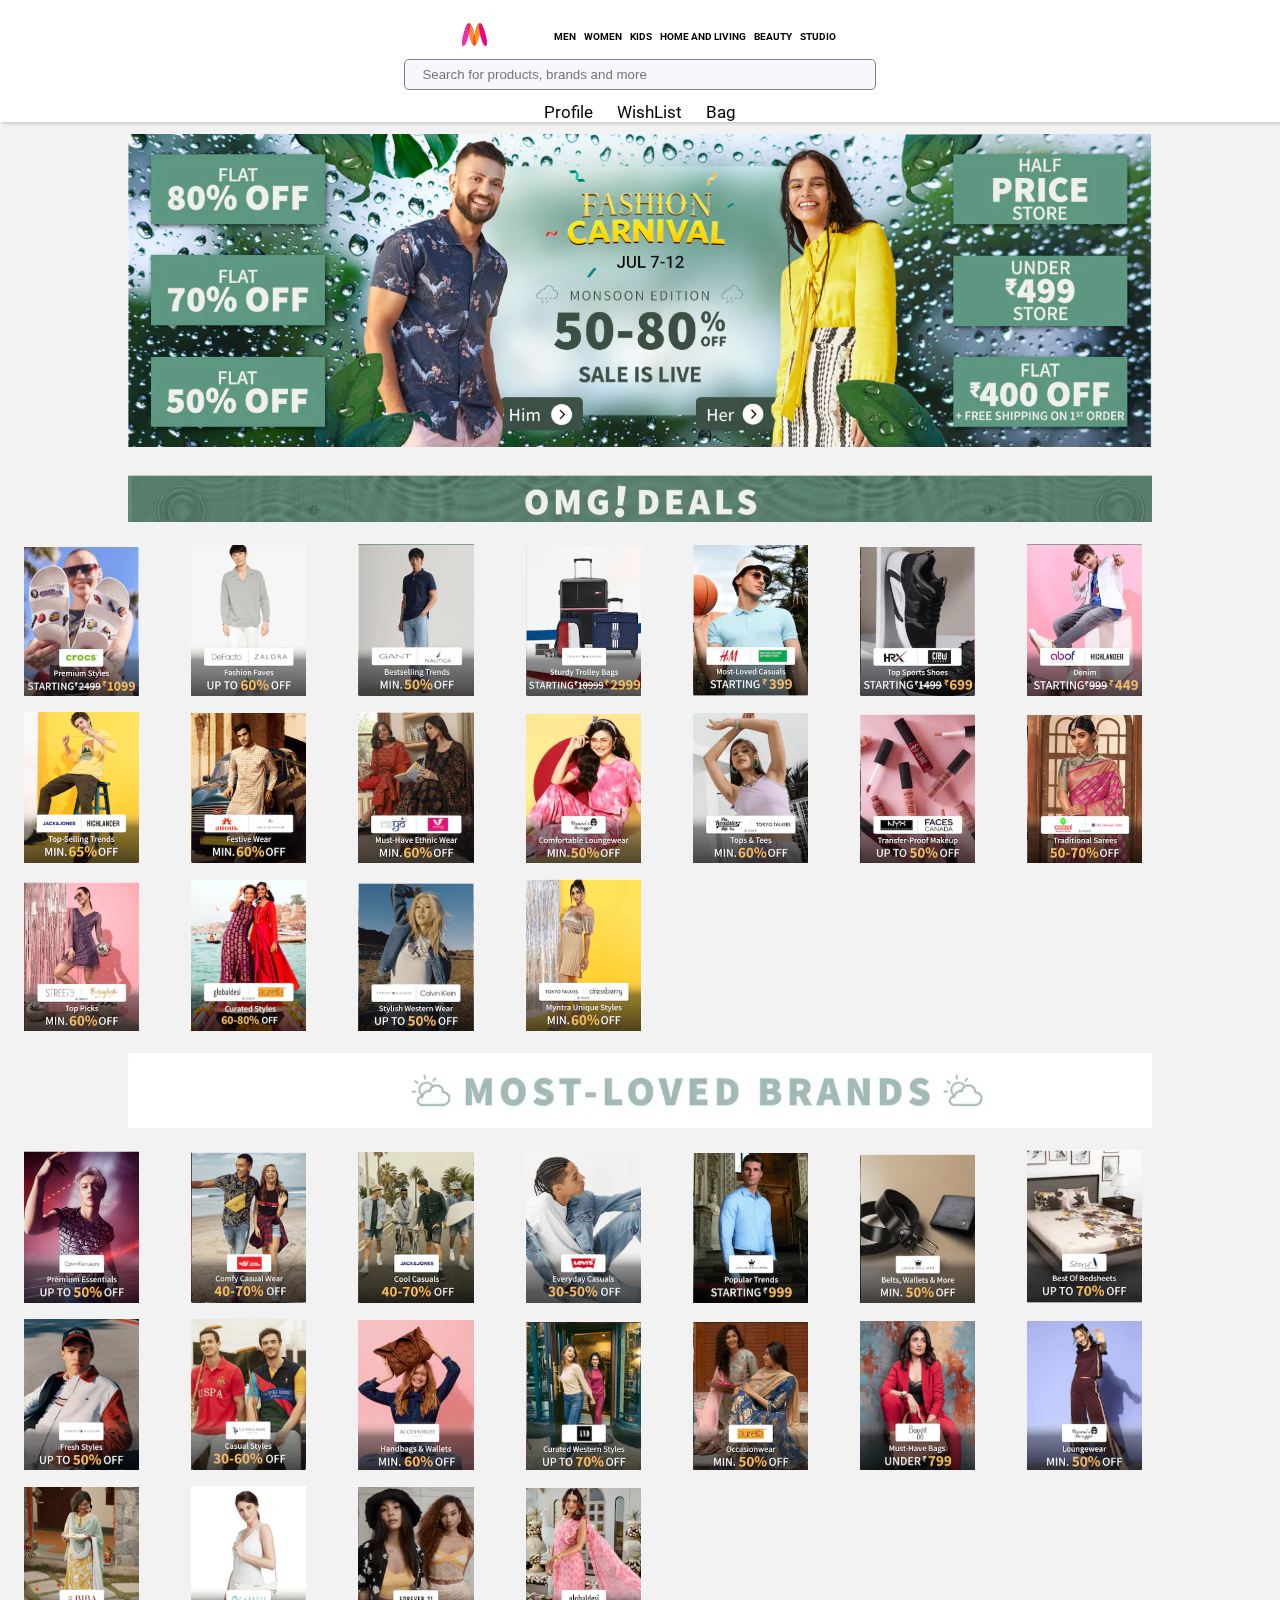
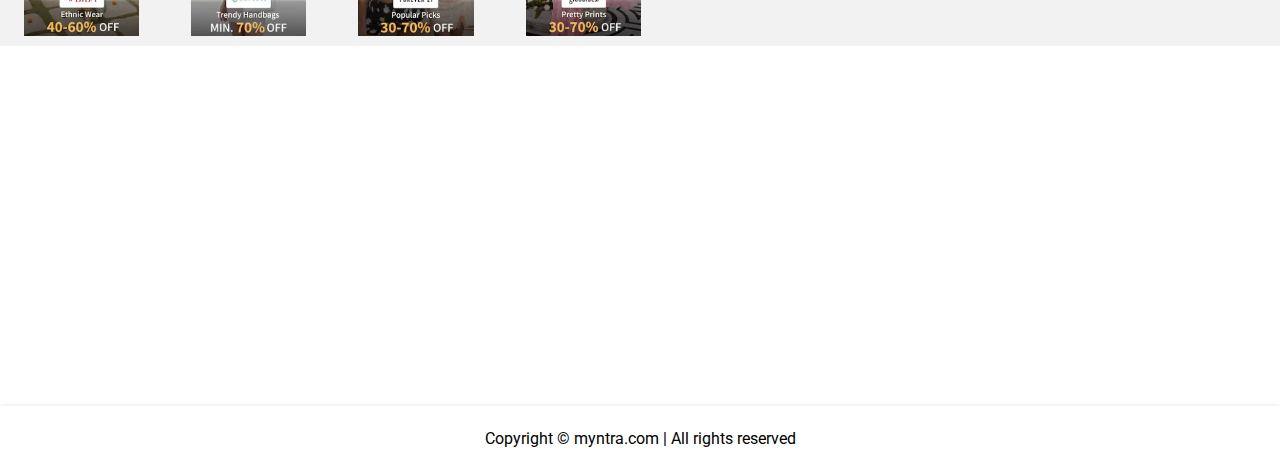
<file: index.html>
<!DOCTYPE html>
<html>
<head>
  <meta charset="utf-8">
  <meta name="viewport" content="width=device-width">
  <link rel="icon" type="image/png" href="[data-uri]" sizes="64x64">
 <title>Online Shopping for Women, Men, Kids Fashion & Lifestyle - Myntra</title>
  <link href="style.css" rel="stylesheet" type="text/css" />
  <link href="utils.css" rel="stylesheet" type="text/css" />
  
</head>

<body>
  <header class="containerHeader">
    <nav class="flex space-between">
      <div class="left flex items-center li">
        <a href="https://codieaayush.github.io"><img src="LogoM.png"></a>
        <ul class="flex items-center justify-center uppercase semibold ">
          <li><a href="https://codieaayush.github.io/men.html">Men</a></li>
          <li><a href="https://codieaayush.github.io/women.html">Women</a></li>
          <li><a href="https://codieaayush.github.io/kids.html">Kids</a></li>
          <li><a href="https://codieaayush.github.io/living.html">Home and Living</a></li>
          <li><a href="https://codieaayush.github.io/beauty.html">Beauty</a></li>
          <li><a href="https://codieaayush.github.io/studio.html">Studio</a></li>
        </ul>
      </div>
      <div class="right flex items-center">
        <input class="search" placeholder="Search for products, brands and more" class="desktop-searchBar" value="" data-reactid="904">
        <div class="rightBox">
        <div class="profile mx-2">Profile</div>
        <div class="wishlist mx-2">WishList</div>
        <div class="bag mx-2">Bag</div>
          </div>
      </div>
    </nav>
  </header>
  <section class="container section1 point zom">
    <img class="homeImg" src="Home.png" alt="">
    
 </section>
 <section class="container section1 point">
     <img class="homeImg" src="p1 base.png" alt="">        
 </section>
 <section class=" section1 point">
    
     <img class="itemImg zoom" src="p1 a.png" alt="">        
     <img class="itemImg zoom" src="p1 b.png" alt="">        
     <img class="itemImg zoom" src="p1 c.png" alt="">        
     <img class="itemImg zoom" src="p1 d.png" alt="">        
     <img class="itemImg zoom" src="p1 e.png" alt="">        
     <img class="itemImg zoom" src="p1 f.png" alt="">        
     <img class="itemImg zoom" src="p1 g.png" alt="">        
     <img class="itemImg zoom" src="p1 h.png" alt="">        
     <img class="itemImg zoom" src="p1 i.png" alt="">        
     <img class="itemImg zoom" src="p1 2a.png" alt="">        
     <img class="itemImg zoom" src="p1 2b.png" alt="">        
     <img class="itemImg zoom" src="p1 2c.png" alt="">        
     <img class="itemImg zoom" src="p1 2d.png" alt="">        
     <img class="itemImg zoom" src="p1 2e.png" alt="">        
     <img class="itemImg zoom" src="p1 2f.png" alt="">        
     <img class="itemImg zoom" src="p1 2g.png" alt="">        
     <img class="itemImg zoom" src="p1 2h.png" alt="">        
     <img class="itemImg zoom" src="p1 2i.png" alt="">        

 </section>
 <section class="container section1 point">
     <img class="homeImg" src="p2 base.png" alt="">        
 </section>
 <section class=" section1 point">
    
     <img class="itemImg zoom" src="p2 a.png" alt="">        
     <img class="itemImg zoom" src="p2 b.png" alt="">        
     <img class="itemImg zoom" src="p2 c.png" alt="">        
     <img class="itemImg zoom" src="p2 d.png" alt="">        
     <img class="itemImg zoom" src="p2 e.png" alt="">        
     <img class="itemImg zoom" src="p2 f.png" alt="">        
     <img class="itemImg zoom" src="p2 g.png" alt="">        
     <img class="itemImg zoom" src="p2 h.png" alt="">        
     <img class="itemImg zoom" src="p2 i.png" alt="">        
     <img class="itemImg zoom" src="p2 2a.png" alt="">        
     <img class="itemImg zoom" src="p2 2b.png" alt="">        
     <img class="itemImg zoom" src="p2 2c.png" alt="">        
     <img class="itemImg zoom" src="p2 2d.png" alt="">        
     <img class="itemImg zoom" src="p2 2e.png" alt="">        
     <img class="itemImg zoom" src="p2 2f.png" alt="">        
     <img class="itemImg zoom" src="p2 2g.png" alt="">        
     <img class="itemImg zoom" src="p2 2h.png" alt="">        
     <img class="itemImg zoom" src="p2 2i.png" alt="">        

 </section>
  <section class="tall">
    
  </section>
  <footer>
    Copyright &copy; myntra.com | All rights reserved
  </footer>
  <script src="https://cdn.jsdelivr.net/npm/bootstrap@5.3.0/dist/js/bootstrap.bundle.min.js" integrity="sha384-geWF76RCwLtnZ8qwWowPQNguL3RmwHVBC9FhGdlKrxdiJJigb/j/68SIy3Te4Bkz" crossorigin="anonymous"></script>
</body>

</html>
</file>
<file: style.css>
@import url('https://fonts.googleapis.com/css2?family=Roboto:wght@300&display=swap');
html, body {
  height: 100%;
  width: 100%;
  margin: 0;
  padding: 0;
  font-family: 'Roboto', sans-serif;
}
header{
  position: sticky;
  top: 0;
  background: white;
  height: 66px;
  box-shadow: rgba(0, 0, 0, 0.15) 1.95px 1.95px 2.6px;
}
.rightBox{
    display: flex;
    margin: 12px;
}
.left img{
  width: 70px;
  height: 35px;
}
.container{ 
  padding: 0 10vw; 
}
.containerHeader{ 
  padding: 0 10vw; 
}
nav{
  font-size: 17px;
  padding-top: 14px;  
}
nav ul li{
  text-decoration-color: black;
  color: inherit;
  list-style: none;
  padding: 0 12px;  
}
nav ul li a{
  color: black;
  text-decoration: none;
}
.section1{
  background: #f2f2f2; 
  
}
.search{
  width: 34vw;
    padding: 7px 17px;
    border: 0.5px solid grey;
    background: #f7f8fd;
    border-radius: 5px;
}
.homeImg{
  width: 80vw;
  margin: 12px 0;
}
.itemImg{
  width: 9vw;
  margin: 6px 12px;
  padding: 0 12px ;
}
footer{
  padding: 23px;
  text-align: center;
  box-shadow: rgb(0 0 0 / 24%) 0px 3px 8px;
}
.tall{
  min-height: 40vh;
}



@media (max-width: 1550px) { 

  nav ul li {
    list-style: none;
    padding: 0 4px;
    font-size: 10px;
}
  

  .containerHeader {
    padding: 0 2vw;
}
  
header{ 
  height:122px;
}  

  nav{
    flex-direction: column;
    align-items: center;
  }

  .right{ 
    flex-direction: column;
  }

  .rightBox{
    display: flex;
    margin: 12px;
  }
}
.txt{
  font-size: xx-large;
  padding-top: 10px;
  padding-bottom: 20px;
}
.temImg{
  padding-left: 50px;
  padding-bottom: 20px;
}
@media (max-width: 450px) { 
.search {
    width: 72vw; 
}
}
</file>
<file: utils.css>
.flex{
  display:flex;
}
.wd{
  width: 70%;
}
.items-center{
  align-items:center;
} 

.justify-center{
  justify-content: center;
}

.space-between{
  justify-content: space-between;
}

.uppercase{
  text-transform: uppercase;
}

.semibold{
  font-weight: bolder;
}

.mx-2{
  margin-left: 12px;
  margin-right: 12px;
}

.my-2{
  margin: 12px 0;
}

.flex-wrap{
  flex-wrap: wrap;
}
.padd{
  padding-top: 15px;
}
.point{
  cursor: pointer;
}
.padb{
  padding-bottom: 15px;
}
.padl{
  padding-left: 35px;
}

.zoom:hover {
  -ms-transform: scale(1.5); /* IE 9 */
  -webkit-transform: scale(1.1); /* Safari 3-8 */
  transform: scale(1.1); 
}
.zom:hover {
  -ms-transform: scale(1.5); /* IE 9 */
  -webkit-transform: scale(1.1); /* Safari 3-8 */
  transform: scale(1.01); 
}
</file>
